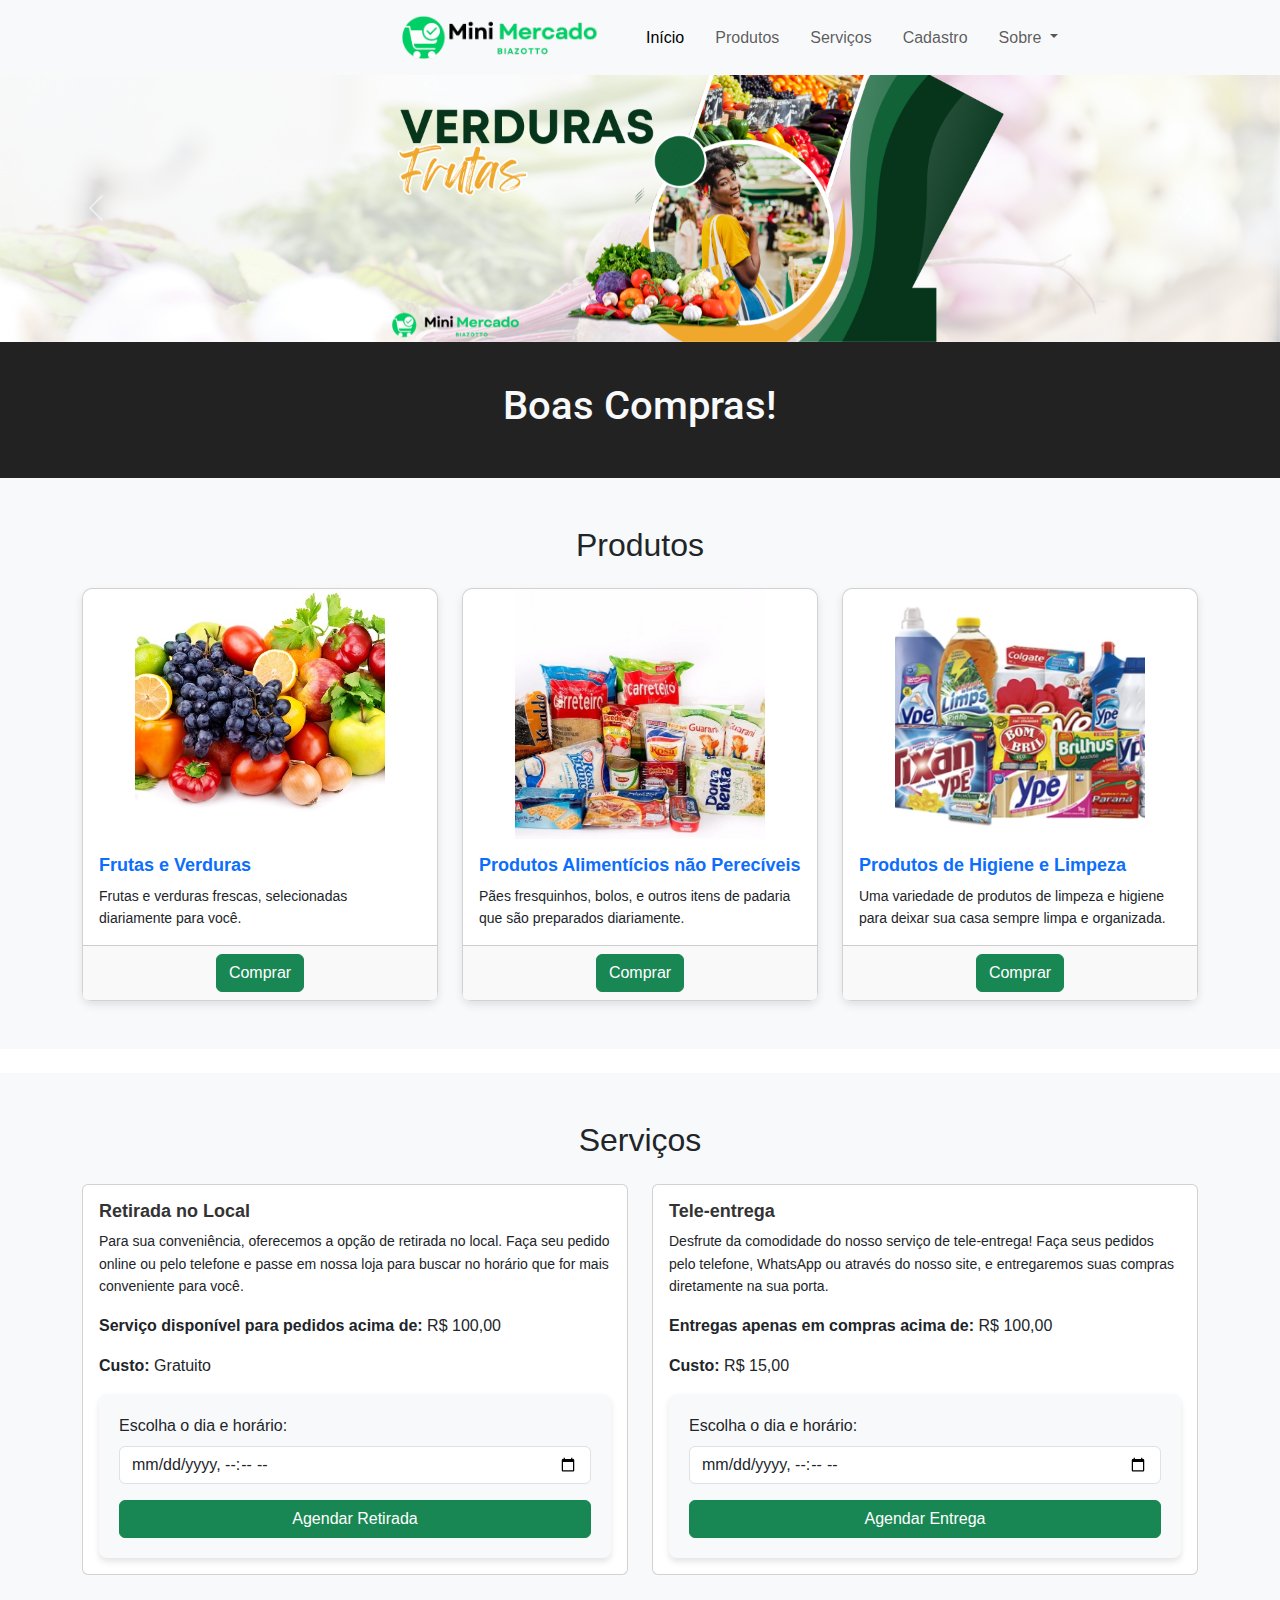
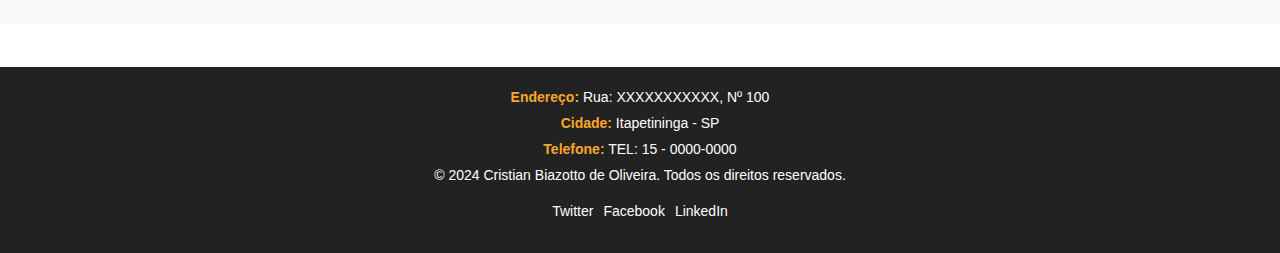
<file: index.html>
<!DOCTYPE html>
<html en="pt-br">
<head>
    <meta charset="UTF-8">
    <meta name="viewport" content="width=device-width, user-scalable=no, initial-scale=1.0, maximum-scale=1.0, minimum-scale=1.0">
    <link href="https://cdn.jsdelivr.net/npm/bootstrap@5.3.3/dist/css/bootstrap.min.css" rel="stylesheet" integrity="sha384-QWTKZyjpPEjISv5WaRU9OFeRpok6YctnYmDr5pNlyT2bRjXh0JMhjY6hW+ALEwIH" crossorigin="anonymous">
    <link rel="stylesheet" href="style.css">
    <link rel="preconnect" href="https://fonts.googleapis.com">
    <link rel="preconnect" href="https://fonts.gstatic.com" crossorigin>
    <link href="https://fonts.googleapis.com/css2?family=Roboto:ital,wght@0,100;0,300;0,400;0,500;0,700;0,900;1,100;1,300;1,400;1,500;1,700;1,900&display=swap" rel="stylesheet">
    <title>Minimercado Biazotto</title>
</head>
<body>
<script src="https://cdn.jsdelivr.net/npm/bootstrap@5.3.3/dist/js/bootstrap.bundle.min.js" integrity="sha384-YvpcrYf0tY3lHB60NNkmXc5s9fDVZLESaAA55NDzOxhy9GkcIdslK1eN7N6jIeHz" crossorigin="anonymous"></script>
<header>
    <div class="menu">
        <nav class="navbar navbar-expand-lg bg-body-tertiary">
            <div class="container-fluid">
                <!-- Logo -->
                <a class="navbar-brand" href="index.html">
                    <img src="imagens/Mini%20Mercado%20(500%20x%20200%20px).png" alt="logo" width="250" height="50">
                </a>

                <!-- Botão para colapsar o menu -->
                <button class="navbar-toggler" type="button" data-bs-toggle="collapse" data-bs-target="#navbarSupportedContent" aria-controls="navbarSupportedContent" aria-expanded="false" aria-label="Toggle navigation">
                    <span class="navbar-toggler-icon"></span>
                </button>

                <!-- Menu -->
                <div class="collapse navbar-collapse" id="navbarSupportedContent">
                    <ul class="navbar-nav me-auto mb-2 mb-lg-0">
                        <li class="nav-item">
                            <a class="nav-link active" aria-current="page" href="index.html">Início</a>
                        </li>
                        <li class="nav-item">
                            <a class="nav-link" href="index.html#produtos">Produtos</a>
                        </li>
                        <li class="nav-item">
                            <a class="nav-link" href="index.html#servicos">Serviços</a>
                        </li>
                        <li class="nav-item">
                            <a class="nav-link" href="cadastro.html">Cadastro</a>
                        </li>
                        <li class="nav-item dropdown">
                            <a class="nav-link dropdown-toggle" href="#" role="button" data-bs-toggle="dropdown" aria-expanded="false">
                                Sobre
                            </a>
                            <ul class="dropdown-menu">
                                <li><a class="dropdown-item" href="sobre.html">Sobre</a></li>
                                <li><hr class="dropdown-divider"></li>
                                <li><a class="dropdown-item" href="contato.html">Contato</a></li>
                            </ul>
                        </li>
                    </ul>
                </div>
            </div>
        </nav>
    </div>
</header>
<div id="carouselExampleInterval" class="carousel slide" data-bs-ride="carousel">
    <div class="carousel-inner">
        <div class="carousel-item active" data-bs-interval="5000">
            <img src="imagens/banner/frutas%20e%20verduras.png" class="d-block w-100" alt="banner frutas e verduras">
        </div>
        <div class="carousel-item" data-bs-interval="5000">
            <img src="imagens/banner/delivery.png" class="d-block w-100" alt="delivery">
        </div>
        <div class="carousel-item" data-bs-interval="5000">
            <img src="imagens/banner/semana das carnes .png" class="d-block w-100" alt="semana da carne">
        </div>
    </div>
    <button class="carousel-control-prev" type="button" data-bs-target="#carouselExampleInterval" data-bs-slide="prev">
        <span class="carousel-control-prev-icon" aria-hidden="true"></span>
        <span class="visually-hidden">Previous</span>
    </button>
    <button class="carousel-control-next" type="button" data-bs-target="#carouselExampleInterval" data-bs-slide="next">
        <span class="carousel-control-next-icon" aria-hidden="true"></span>
        <span class="visually-hidden">Next</span>
    </button>
</div>

<!-- Seção Principal -->
<main>

    <!-- Seção de inicial -->
    <section id="home">
        <h1>Boas Compras!</h1>
    </section>



    <!-- Seção de Produtos -->
    <section id="produtos" class="py-5 bg-light">
        <div class="container">
            <h2 class="text-center mb-4">Produtos</h2>
            <div class="row g-4">
                <!-- Card 1: Frutas e Verduras -->
                <div class="col-md-4">
                    <div id="cards" class="card h-100">
                        <img src="imagens/card%20frutas%20e%20legumes.jpeg" class="card-img-top" alt="Frutas e Verduras">
                        <div class="card-body">
                            <h5 class="card-title">
                                <a href="frutas-e-verduras.html" class="text-decoration-none">Frutas e Verduras</a>
                            </h5>
                            <p class="card-text">Frutas e verduras frescas, selecionadas diariamente para você.</p>
                        </div>
                        <div class="card-footer text-center">
                            <a href="frutas-e-verduras.html" class="btn btn-success">Comprar</a>
                        </div>
                    </div>
                </div>

                <!-- Card 2: Produtos Alimentícios -->
                <div class="col-md-4">
                    <div id="cards" class="card h-100">
                        <img src="imagens/card%20nao%20pereciveis.jpg" class="card-img-top" alt="Produtos Alimentícios">
                        <div class="card-body">
                            <h5 class="card-title">
                                <a href="produtos-alimenticios-nao-pereciveis.html" class="text-decoration-none">Produtos Alimentícios não Perecíveis</a>
                            </h5>
                            <p class="card-text">Pães fresquinhos, bolos, e outros itens de padaria que são preparados diariamente.</p>
                        </div>
                        <div class="card-footer text-center">
                            <a href="produtos-alimenticios-nao-pereciveis.html" class="btn btn-success">Comprar</a>
                        </div>
                    </div>
                </div>

                <!-- Card 3: Higiene e Limpeza -->
                <div class="col-md-4">
                    <div id="cards" class="card h-100">
                        <img src="imagens/card%20produtos%20de%20limpeza%20e%20higiene.png" class="card-img-top" alt="Higiene e Limpeza">
                        <div class="card-body">
                            <h5 class="card-title">
                                <a href="produtos-de-higiene-e-limpeza.html" class="text-decoration-none">Produtos de Higiene e Limpeza</a>
                            </h5>
                            <p class="card-text">Uma variedade de produtos de limpeza e higiene para deixar sua casa sempre limpa e organizada.</p>
                        </div>
                        <div class="card-footer text-center">
                            <a href="produtos-de-higiene-e-limpeza.html" class="btn btn-success">Comprar</a>
                        </div>
                    </div>
                </div>
            </div>
        </div>
    </section>

    </br>

    <!-- Seção de Serviços -->
    <section id="servicos" class="py-5 bg-light">
        <div class="container">
            <h2 class="text-center mb-4">Serviços</h2>
            <div class="row g-4">
                <!-- Card 1: Retirada no Local -->
                <div class="col-md-6">
                    <div class="card h-100">
                        <div class="card-body">
                            <h5 class="card-title">Retirada no Local</h5>
                            <p class="card-text">
                                Para sua conveniência, oferecemos a opção de retirada no local.
                                Faça seu pedido online ou pelo telefone e passe em nossa loja para
                                buscar no horário que for mais conveniente para você.
                            </p>
                            <p><strong>Serviço disponível para pedidos acima de:</strong> R$ 100,00</p>
                            <p><strong>Custo:</strong> Gratuito</p>

                            <!-- Agendamento -->
                            <form action="/agendar-retirada" method="post">
                                <div class="mb-3">
                                    <label for="dataRetirada" class="form-label">Escolha o dia e horário:</label>
                                    <input type="datetime-local" id="dataRetirada" name="dataRetirada" class="form-control" required>
                                </div>
                                <button type="submit" class="btn btn-success w-100">Agendar Retirada</button>
                            </form>
                        </div>
                    </div>
                </div>

                <!-- Card 2: Tele-entrega -->
                <div class="col-md-6">
                    <div class="card h-100">
                        <div class="card-body">
                            <h5 class="card-title">Tele-entrega</h5>
                            <p class="card-text">
                                Desfrute da comodidade do nosso serviço de tele-entrega!
                                Faça seus pedidos pelo telefone, WhatsApp ou através do nosso site,
                                e entregaremos suas compras diretamente na sua porta.
                            </p>
                            <p><strong>Entregas apenas em compras acima de:</strong> R$ 100,00</p>
                            <p><strong>Custo:</strong> R$ 15,00</p>

                            <!-- Agendamento -->
                            <form action="/agendar-entrega" method="post">
                                <div class="mb-3">
                                    <label for="dataEntrega" class="form-label">Escolha o dia e horário:</label>
                                    <input type="datetime-local" id="dataEntrega" name="dataEntrega" class="form-control" required>
                                </div>
                                <button type="submit" class="btn btn-success w-100">Agendar Entrega</button>
                            </form>
                        </div>
                    </div>
                </div>
            </div>
        </div>
    </section>


    </br>

</main>

<!-- Rodapé do site -->
<footer class="footer">
    <div class="footer-content">
        <p><strong>Endereço:</strong> Rua: XXXXXXXXXXX, Nº 100</p>
        <p><strong>Cidade:</strong> Itapetininga - SP</p>
        <p><strong>Telefone:</strong> TEL: 15 - 0000-0000</p>
        <p>© 2024 Cristian Biazotto de Oliveira. Todos os direitos reservados.</p>
    </div>
    <ul class="footer-social">
        <li><a href="https://twitter.com/minimercadobiazotto" target="_blank"><i class="fab fa-twitter"></i> Twitter</a></li>
        <li><a href="https://facebook.com/minimercadobiazotto" target="_blank"><i class="fab fa-facebook"></i> Facebook</a></li>
        <li><a href="https://linkedin.com/minimercadobiazotto" target="_blank"><i class="fab fa-linkedin"></i> LinkedIn</a></li>
    </ul>
</footer>




</body>
</html>
</file>
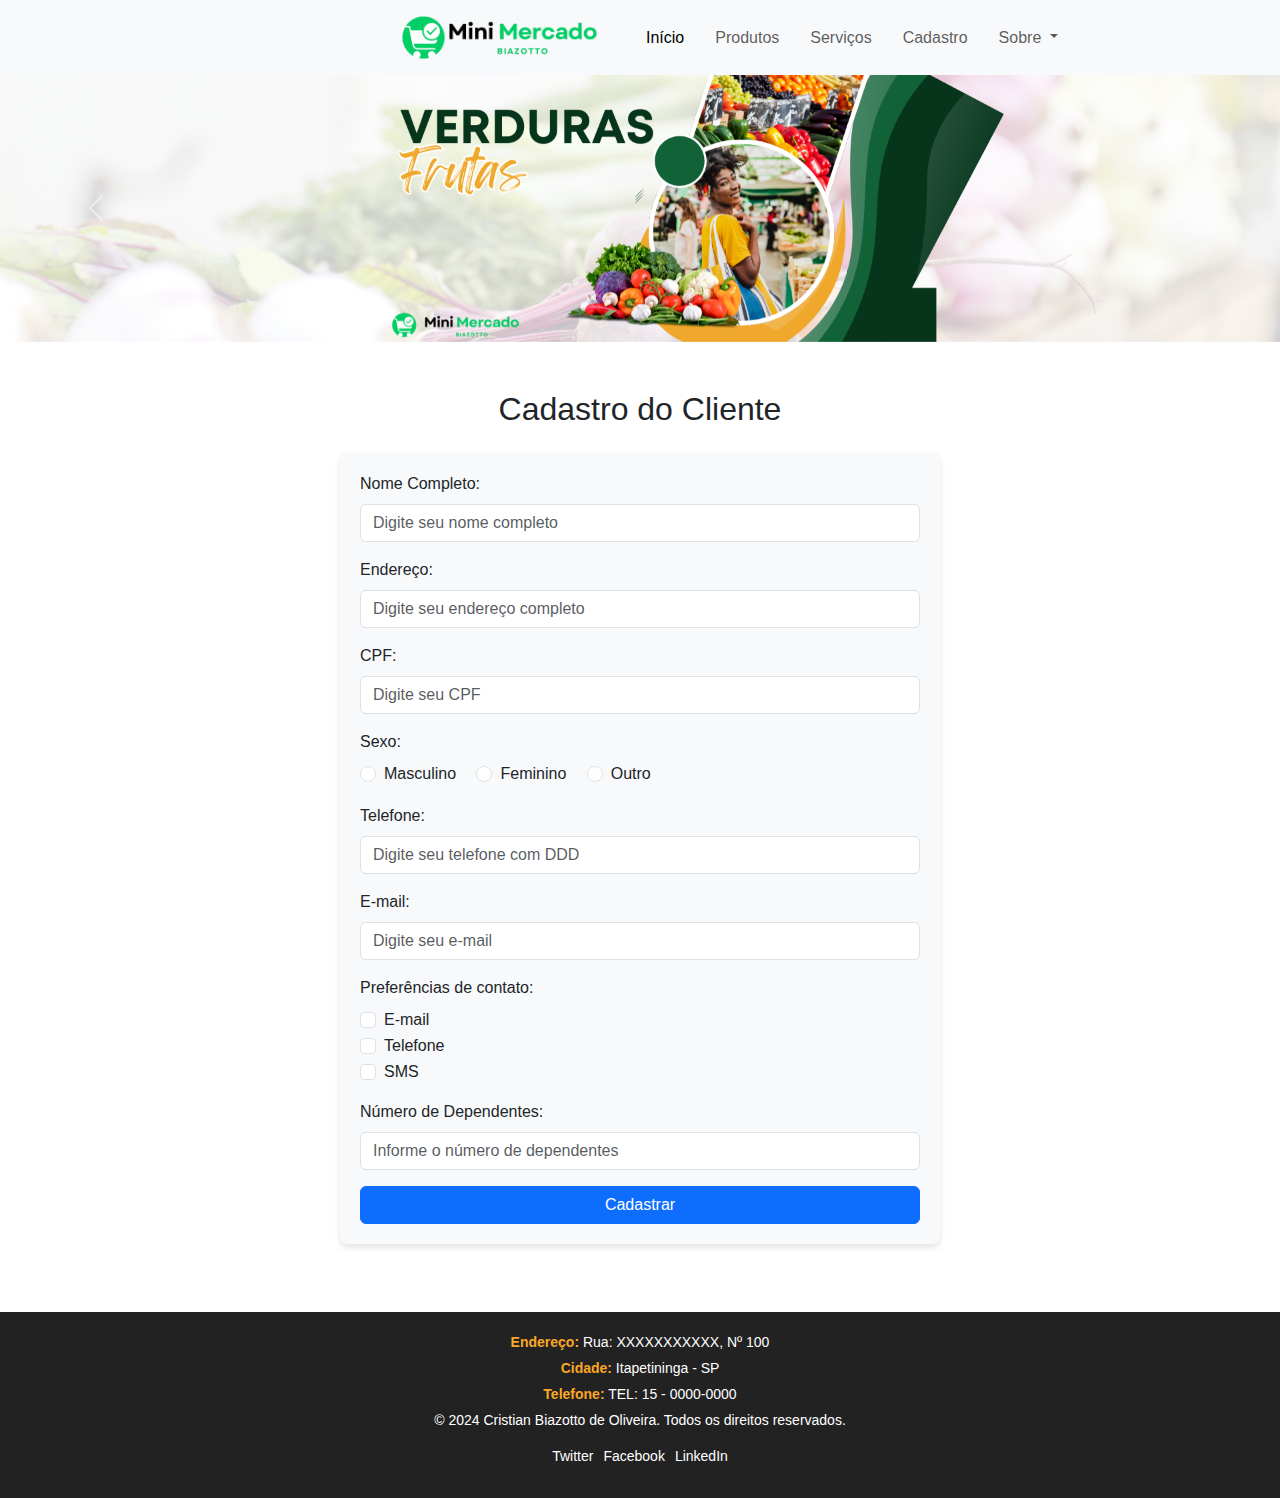
<file: cadastro.html>
<!DOCTYPE html>
<html en="pt-br">
<head>
    <meta charset="UTF-8">
    <meta name="viewport" content="width=device-width, user-scalable=no, initial-scale=1.0, maximum-scale=1.0, minimum-scale=1.0">
    <link href="https://cdn.jsdelivr.net/npm/bootstrap@5.3.3/dist/css/bootstrap.min.css" rel="stylesheet" integrity="sha384-QWTKZyjpPEjISv5WaRU9OFeRpok6YctnYmDr5pNlyT2bRjXh0JMhjY6hW+ALEwIH" crossorigin="anonymous">
    <link rel="stylesheet" href="style.css">
    <link rel="preconnect" href="https://fonts.googleapis.com">
    <link rel="preconnect" href="https://fonts.gstatic.com" crossorigin>
    <link href="https://fonts.googleapis.com/css2?family=Roboto:ital,wght@0,100;0,300;0,400;0,500;0,700;0,900;1,100;1,300;1,400;1,500;1,700;1,900&display=swap" rel="stylesheet">
    <title>Minimercado Biazotto</title>
</head>
<body>
<script src="https://cdn.jsdelivr.net/npm/bootstrap@5.3.3/dist/js/bootstrap.bundle.min.js" integrity="sha384-YvpcrYf0tY3lHB60NNkmXc5s9fDVZLESaAA55NDzOxhy9GkcIdslK1eN7N6jIeHz" crossorigin="anonymous"></script>
<header>
    <div class="menu">
        <nav class="navbar navbar-expand-lg bg-body-tertiary">
            <div class="container-fluid">
                <!-- Logo -->
                <a class="navbar-brand" href="index.html">
                    <img src="imagens/Mini%20Mercado%20(500%20x%20200%20px).png" alt="logo" width="250" height="50">
                </a>

                <!-- Botão para colapsar o menu -->
                <button class="navbar-toggler" type="button" data-bs-toggle="collapse" data-bs-target="#navbarSupportedContent" aria-controls="navbarSupportedContent" aria-expanded="false" aria-label="Toggle navigation">
                    <span class="navbar-toggler-icon"></span>
                </button>

                <!-- Menu -->
                <div class="collapse navbar-collapse" id="navbarSupportedContent">
                    <ul class="navbar-nav me-auto mb-2 mb-lg-0">
                        <li class="nav-item">
                            <a class="nav-link active" aria-current="page" href="index.html">Início</a>
                        </li>
                        <li class="nav-item">
                            <a class="nav-link" href="index.html#produtos">Produtos</a>
                        </li>
                        <li class="nav-item">
                            <a class="nav-link" href="index.html#servicos">Serviços</a>
                        </li>
                        <li class="nav-item">
                            <a class="nav-link" href="cadastro.html">Cadastro</a>
                        </li>
                        <li class="nav-item dropdown">
                            <a class="nav-link dropdown-toggle" href="#" role="button" data-bs-toggle="dropdown" aria-expanded="false">
                                Sobre
                            </a>
                            <ul class="dropdown-menu">
                                <li><a class="dropdown-item" href="sobre.html">Sobre</a></li>
                                <li><hr class="dropdown-divider"></li>
                                <li><a class="dropdown-item" href="contato.html">Contato</a></li>
                            </ul>
                        </li>
                    </ul>
                </div>
            </div>
        </nav>
    </div>
</header>
<div id="carouselExampleInterval" class="carousel slide" data-bs-ride="carousel">
    <div class="carousel-inner">
        <div class="carousel-item active" data-bs-interval="5000">
            <img src="imagens/banner/frutas%20e%20verduras.png" class="d-block w-100" alt="banner frutas e verduras">
        </div>
        <div class="carousel-item" data-bs-interval="5000">
            <img src="imagens/banner/delivery.png" class="d-block w-100" alt="delivery">
        </div>
        <div class="carousel-item" data-bs-interval="5000">
            <img src="imagens/banner/semana das carnes .png" class="d-block w-100" alt="semana da carne">
        </div>
    </div>
    <button class="carousel-control-prev" type="button" data-bs-target="#carouselExampleInterval" data-bs-slide="prev">
        <span class="carousel-control-prev-icon" aria-hidden="true"></span>
        <span class="visually-hidden">Previous</span>
    </button>
    <button class="carousel-control-next" type="button" data-bs-target="#carouselExampleInterval" data-bs-slide="next">
        <span class="carousel-control-next-icon" aria-hidden="true"></span>
        <span class="visually-hidden">Next</span>
    </button>
</div>

<!-- Seção Principal -->
<main>
    <section class="py-5">
        <div class="container">
            <h2 class="text-center mb-4">Cadastro do Cliente</h2>
            <form action="https://formsubmit.co/biazotto88@gmail.com" method="post" class="needs-validation" novalidate>
                <!-- Nome -->
                <div class="mb-3">
                    <label for="nome" class="form-label">Nome Completo:</label>
                    <input type="text" id="nome" name="nome" class="form-control" placeholder="Digite seu nome completo" required>
                    <div class="invalid-feedback">Por favor, insira seu nome completo.</div>
                </div>

                <!-- Endereço -->
                <div class="mb-3">
                    <label for="endereco" class="form-label">Endereço:</label>
                    <input type="text" id="endereco" name="endereco" class="form-control" placeholder="Digite seu endereço completo" required>
                    <div class="invalid-feedback">Por favor, insira seu endereço.</div>
                </div>

                <!-- CPF -->
                <div class="mb-3">
                    <label for="cpf" class="form-label">CPF:</label>
                    <input type="text" id="cpf" name="cpf" class="form-control" placeholder="Digite seu CPF" pattern="\d{11}" required>
                    <div class="invalid-feedback">Por favor, insira um CPF válido (11 dígitos, sem pontuação).</div>
                </div>

                <!-- Sexo -->
                <div class="mb-3">
                    <label class="form-label">Sexo:</label>
                    <div>
                        <div class="form-check form-check-inline">
                            <input class="form-check-input" type="radio" id="masculino" name="sexo" value="Masculino" required>
                            <label class="form-check-label" for="masculino">Masculino</label>
                        </div>
                        <div class="form-check form-check-inline">
                            <input class="form-check-input" type="radio" id="feminino" name="sexo" value="Feminino" required>
                            <label class="form-check-label" for="feminino">Feminino</label>
                        </div>
                        <div class="form-check form-check-inline">
                            <input class="form-check-input" type="radio" id="outro" name="sexo" value="Outro" required>
                            <label class="form-check-label" for="outro">Outro</label>
                        </div>
                    </div>
                </div>

                <!-- Telefone -->
                <div class="mb-3">
                    <label for="telefone" class="form-label">Telefone:</label>
                    <input type="tel" id="telefone" name="telefone" class="form-control" placeholder="Digite seu telefone com DDD" pattern="\d{10,11}" required>
                    <div class="invalid-feedback">Por favor, insira um telefone válido.</div>
                </div>

                <!-- E-mail -->
                <div class="mb-3">
                    <label for="email" class="form-label">E-mail:</label>
                    <input type="email" id="email" name="email" class="form-control" placeholder="Digite seu e-mail" required>
                    <div class="invalid-feedback">Por favor, insira um e-mail válido.</div>
                </div>

                <!-- Preferências -->
                <div class="mb-3">
                    <label class="form-label">Preferências de contato:</label>
                    <div>
                        <div class="form-check">
                            <input class="form-check-input" type="checkbox" id="pref-email" name="preferencias[]" value="E-mail">
                            <label class="form-check-label" for="pref-email">E-mail</label>
                        </div>
                        <div class="form-check">
                            <input class="form-check-input" type="checkbox" id="pref-telefone" name="preferencias[]" value="Telefone">
                            <label class="form-check-label" for="pref-telefone">Telefone</label>
                        </div>
                        <div class="form-check">
                            <input class="form-check-input" type="checkbox" id="pref-sms" name="preferencias[]" value="SMS">
                            <label class="form-check-label" for="pref-sms">SMS</label>
                        </div>
                    </div>
                </div>

                <!-- Número de Dependentes -->
                <div class="mb-3">
                    <label for="dependentes" class="form-label">Número de Dependentes:</label>
                    <input type="number" id="dependentes" name="dependentes" class="form-control" min="0" max="10" placeholder="Informe o número de dependentes" required>
                    <div class="invalid-feedback">Por favor, insira um número válido.</div>
                </div>

                <!-- Botão de Envio -->
                <button type="submit" class="btn btn-primary w-100">Cadastrar</button>
            </form>
        </div>
    </section>

</main>

<!-- Rodapé do site -->
<footer class="footer">
    <div class="footer-content">
        <p><strong>Endereço:</strong> Rua: XXXXXXXXXXX, Nº 100</p>
        <p><strong>Cidade:</strong> Itapetininga - SP</p>
        <p><strong>Telefone:</strong> TEL: 15 - 0000-0000</p>
        <p>© 2024 Cristian Biazotto de Oliveira. Todos os direitos reservados.</p>
    </div>
    <ul class="footer-social">
        <li><a href="https://twitter.com/minimercadobiazotto" target="_blank"><i class="fab fa-twitter"></i> Twitter</a></li>
        <li><a href="https://facebook.com/minimercadobiazotto" target="_blank"><i class="fab fa-facebook"></i> Facebook</a></li>
        <li><a href="https://linkedin.com/minimercadobiazotto" target="_blank"><i class="fab fa-linkedin"></i> LinkedIn</a></li>
    </ul>
</footer>

</body>
</html>
</file>
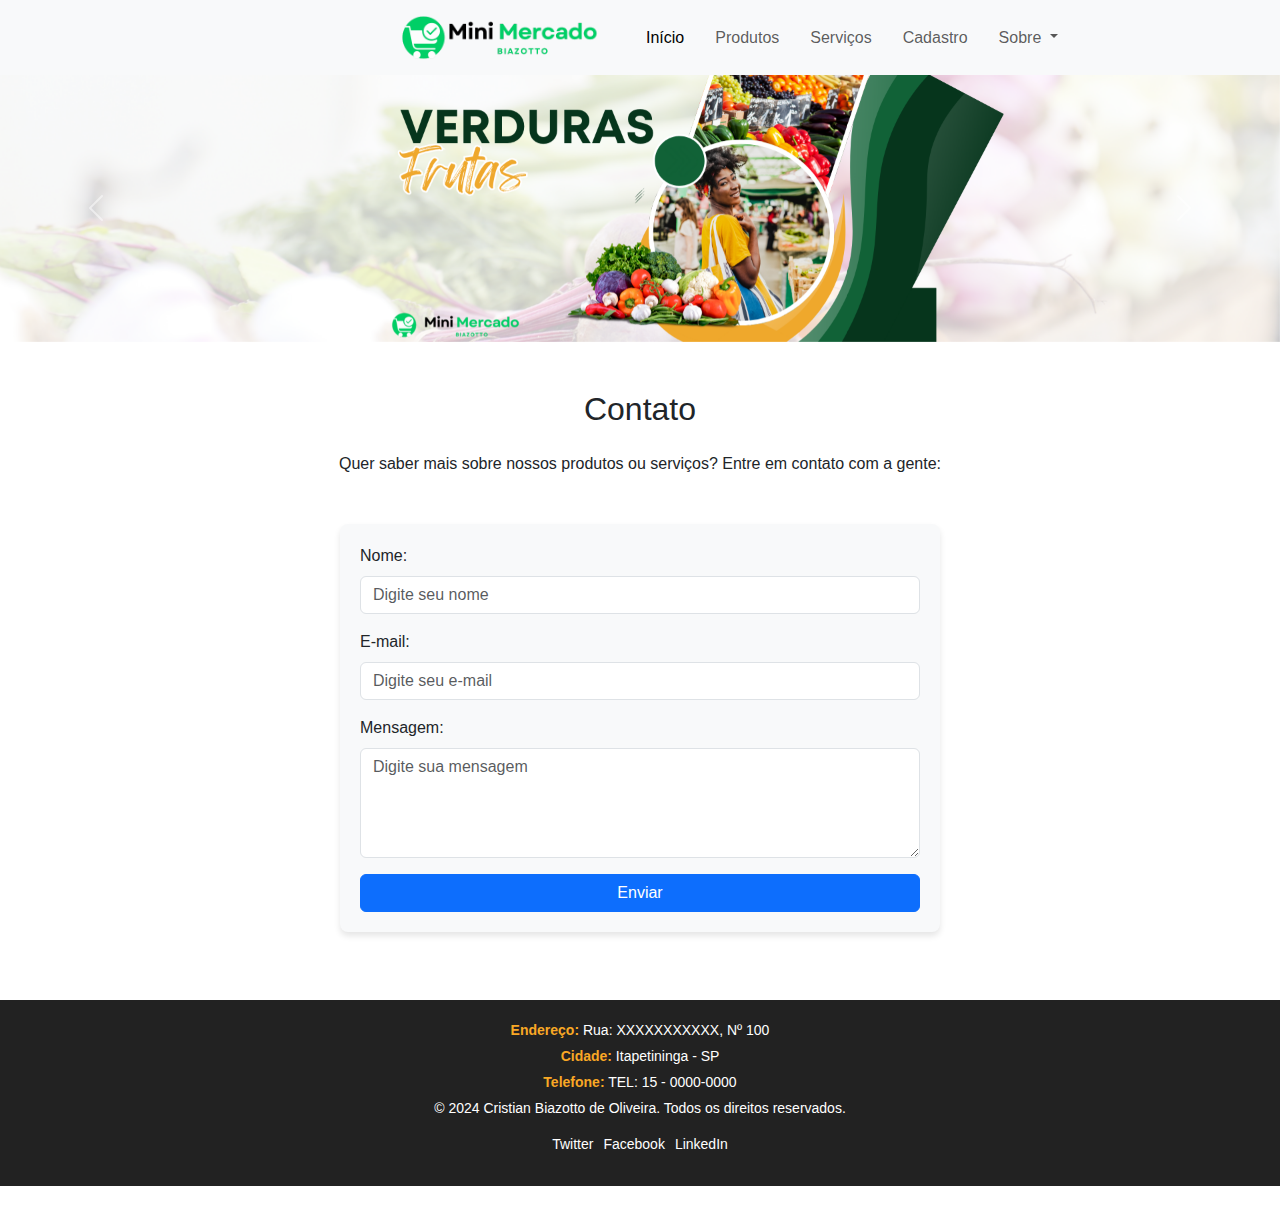
<file: contato.html>
<!DOCTYPE html>
<html en="pt-br">
<head>
    <meta charset="UTF-8">
    <meta name="viewport" content="width=device-width, user-scalable=no, initial-scale=1.0, maximum-scale=1.0, minimum-scale=1.0">
    <link href="https://cdn.jsdelivr.net/npm/bootstrap@5.3.3/dist/css/bootstrap.min.css" rel="stylesheet" integrity="sha384-QWTKZyjpPEjISv5WaRU9OFeRpok6YctnYmDr5pNlyT2bRjXh0JMhjY6hW+ALEwIH" crossorigin="anonymous">
    <link rel="stylesheet" href="style.css">
    <link rel="preconnect" href="https://fonts.googleapis.com">
    <link rel="preconnect" href="https://fonts.gstatic.com" crossorigin>
    <link href="https://fonts.googleapis.com/css2?family=Roboto:ital,wght@0,100;0,300;0,400;0,500;0,700;0,900;1,100;1,300;1,400;1,500;1,700;1,900&display=swap" rel="stylesheet">
    <title>Minimercado Biazotto</title>
</head>
<body>
<script src="https://cdn.jsdelivr.net/npm/bootstrap@5.3.3/dist/js/bootstrap.bundle.min.js" integrity="sha384-YvpcrYf0tY3lHB60NNkmXc5s9fDVZLESaAA55NDzOxhy9GkcIdslK1eN7N6jIeHz" crossorigin="anonymous"></script>
<header>
    <div class="menu">
        <nav class="navbar navbar-expand-lg bg-body-tertiary">
            <div class="container-fluid">
                <!-- Logo -->
                <a class="navbar-brand" href="index.html">
                    <img src="imagens/Mini%20Mercado%20(500%20x%20200%20px).png" alt="logo" width="250" height="50">
                </a>

                <!-- Botão para colapsar o menu -->
                <button class="navbar-toggler" type="button" data-bs-toggle="collapse" data-bs-target="#navbarSupportedContent" aria-controls="navbarSupportedContent" aria-expanded="false" aria-label="Toggle navigation">
                    <span class="navbar-toggler-icon"></span>
                </button>

                <!-- Menu -->
                <div class="collapse navbar-collapse" id="navbarSupportedContent">
                    <ul class="navbar-nav me-auto mb-2 mb-lg-0">
                        <li class="nav-item">
                            <a class="nav-link active" aria-current="page" href="index.html">Início</a>
                        </li>
                        <li class="nav-item">
                            <a class="nav-link" href="index.html#produtos">Produtos</a>
                        </li>
                        <li class="nav-item">
                            <a class="nav-link" href="index.html#servicos">Serviços</a>
                        </li>
                        <li class="nav-item">
                            <a class="nav-link" href="cadastro.html">Cadastro</a>
                        </li>
                        <li class="nav-item dropdown">
                            <a class="nav-link dropdown-toggle" href="#" role="button" data-bs-toggle="dropdown" aria-expanded="false">
                                Sobre
                            </a>
                            <ul class="dropdown-menu">
                                <li><a class="dropdown-item" href="sobre.html">Sobre</a></li>
                                <li><hr class="dropdown-divider"></li>
                                <li><a class="dropdown-item" href="contato.html">Contato</a></li>
                            </ul>
                        </li>
                    </ul>
                </div>
            </div>
        </nav>
    </div>
</header>
<div id="carouselExampleInterval" class="carousel slide" data-bs-ride="carousel">
    <div class="carousel-inner">
        <div class="carousel-item active" data-bs-interval="5000">
            <img src="imagens/banner/frutas%20e%20verduras.png" class="d-block w-100" alt="banner frutas e verduras">
        </div>
        <div class="carousel-item" data-bs-interval="5000">
            <img src="imagens/banner/delivery.png" class="d-block w-100" alt="delivery">
        </div>
        <div class="carousel-item" data-bs-interval="5000">
            <img src="imagens/banner/semana das carnes .png" class="d-block w-100" alt="semana da carne">
        </div>
    </div>
    <button class="carousel-control-prev" type="button" data-bs-target="#carouselExampleInterval" data-bs-slide="prev">
        <span class="carousel-control-prev-icon" aria-hidden="true"></span>
        <span class="visually-hidden">Previous</span>
    </button>
    <button class="carousel-control-next" type="button" data-bs-target="#carouselExampleInterval" data-bs-slide="next">
        <span class="carousel-control-next-icon" aria-hidden="true"></span>
        <span class="visually-hidden">Next</span>
    </button>
</div>

<!-- Seção Principal -->

<main>


    <main>
        <section class="py-5">
            <div class="container">
                <h2 class="text-center mb-4">Contato</h2>
            <p class="text-center mb-5">
                Quer saber mais sobre nossos produtos ou serviços? Entre em contato com a gente:
            </p>

            <div class="row justify-content-center">
                <div class="col-md-8">
                    <form action="https://formsubmit.co/biazotto88@gmail.com" method="post" class="needs-validation" novalidate>
                        <div class="mb-3">
                            <label for="nome" class="form-label">Nome:</label>
                            <input type="text" id="nome" name="nome" class="form-control" placeholder="Digite seu nome" required>
                            <div class="invalid-feedback">Por favor, insira seu nome.</div>
                        </div>

                        <div class="mb-3">
                            <label for="email" class="form-label">E-mail:</label>
                            <input type="email" id="email" name="email" class="form-control" placeholder="Digite seu e-mail" required>
                            <div class="invalid-feedback">Por favor, insira um e-mail válido.</div>
                        </div>

                        <div class="mb-3">
                            <label for="mensagem" class="form-label">Mensagem:</label>
                            <textarea id="mensagem" name="mensagem" class="form-control" rows="4" placeholder="Digite sua mensagem" required></textarea>
                            <div class="invalid-feedback">Por favor, insira sua mensagem.</div>
                        </div>

                        <button type="submit" class="btn btn-primary w-100">Enviar</button>
                    </form>
                </div>
            </div>
        </div>
    </section>



</main>

    <!-- Rodapé do site -->
    <footer class="footer">
        <div class="footer-content">
            <p><strong>Endereço:</strong> Rua: XXXXXXXXXXX, Nº 100</p>
            <p><strong>Cidade:</strong> Itapetininga - SP</p>
            <p><strong>Telefone:</strong> TEL: 15 - 0000-0000</p>
            <p>© 2024 Cristian Biazotto de Oliveira. Todos os direitos reservados.</p>
        </div>
        <ul class="footer-social">
            <li><a href="https://twitter.com/minimercadobiazotto" target="_blank"><i class="fab fa-twitter"></i> Twitter</a></li>
            <li><a href="https://facebook.com/minimercadobiazotto" target="_blank"><i class="fab fa-facebook"></i> Facebook</a></li>
            <li><a href="https://linkedin.com/minimercadobiazotto" target="_blank"><i class="fab fa-linkedin"></i> LinkedIn</a></li>
        </ul>
    </footer>
</body>
</html>
</file>
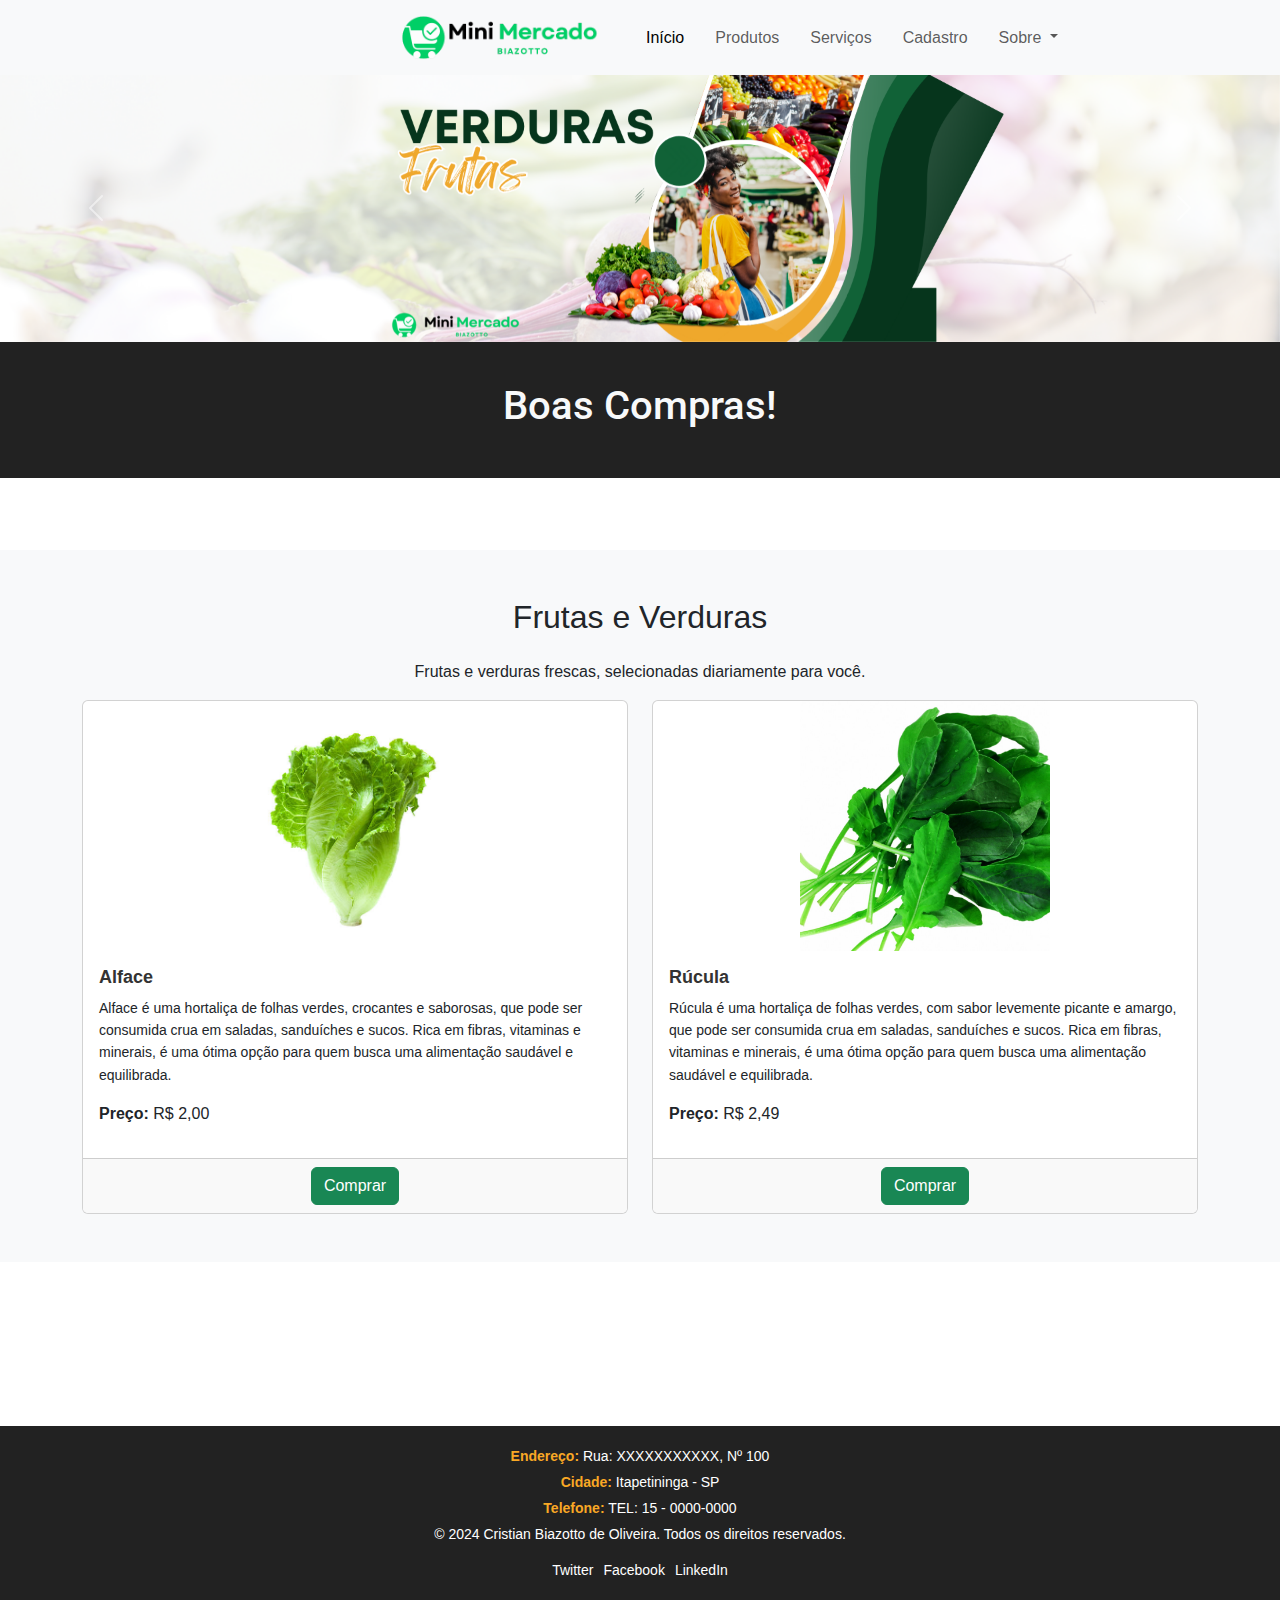
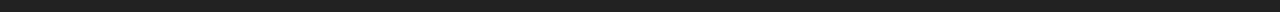
<file: frutas-e-verduras.html>
<!DOCTYPE html>
<html en="pt-br">
<head>
    <meta charset="UTF-8">
    <meta name="viewport" content="width=device-width, user-scalable=no, initial-scale=1.0, maximum-scale=1.0, minimum-scale=1.0">
    <link href="https://cdn.jsdelivr.net/npm/bootstrap@5.3.3/dist/css/bootstrap.min.css" rel="stylesheet" integrity="sha384-QWTKZyjpPEjISv5WaRU9OFeRpok6YctnYmDr5pNlyT2bRjXh0JMhjY6hW+ALEwIH" crossorigin="anonymous">
    <link rel="stylesheet" href="style.css">
    <link rel="preconnect" href="https://fonts.googleapis.com">
    <link rel="preconnect" href="https://fonts.gstatic.com" crossorigin>
    <link href="https://fonts.googleapis.com/css2?family=Roboto:ital,wght@0,100;0,300;0,400;0,500;0,700;0,900;1,100;1,300;1,400;1,500;1,700;1,900&display=swap" rel="stylesheet">
    <title>Minimercado Biazotto</title>
</head>
<body>
<script src="https://cdn.jsdelivr.net/npm/bootstrap@5.3.3/dist/js/bootstrap.bundle.min.js" integrity="sha384-YvpcrYf0tY3lHB60NNkmXc5s9fDVZLESaAA55NDzOxhy9GkcIdslK1eN7N6jIeHz" crossorigin="anonymous"></script>
<header>
    <div class="menu">
        <nav class="navbar navbar-expand-lg bg-body-tertiary">
            <div class="container-fluid">
                <!-- Logo -->
                <a class="navbar-brand" href="index.html">
                    <img src="imagens/Mini%20Mercado%20(500%20x%20200%20px).png" alt="logo" width="250" height="50">
                </a>

                <!-- Botão para colapsar o menu -->
                <button class="navbar-toggler" type="button" data-bs-toggle="collapse" data-bs-target="#navbarSupportedContent" aria-controls="navbarSupportedContent" aria-expanded="false" aria-label="Toggle navigation">
                    <span class="navbar-toggler-icon"></span>
                </button>

                <!-- Menu -->
                <div class="collapse navbar-collapse" id="navbarSupportedContent">
                    <ul class="navbar-nav me-auto mb-2 mb-lg-0">
                        <li class="nav-item">
                            <a class="nav-link active" aria-current="page" href="index.html">Início</a>
                        </li>
                        <li class="nav-item">
                            <a class="nav-link" href="index.html#produtos">Produtos</a>
                        </li>
                        <li class="nav-item">
                            <a class="nav-link" href="index.html#servicos">Serviços</a>
                        </li>
                        <li class="nav-item">
                            <a class="nav-link" href="cadastro.html">Cadastro</a>
                        </li>
                        <li class="nav-item dropdown">
                            <a class="nav-link dropdown-toggle" href="#" role="button" data-bs-toggle="dropdown" aria-expanded="false">
                                Sobre
                            </a>
                            <ul class="dropdown-menu">
                                <li><a class="dropdown-item" href="sobre.html">Sobre</a></li>
                                <li><hr class="dropdown-divider"></li>
                                <li><a class="dropdown-item" href="contato.html">Contato</a></li>
                            </ul>
                        </li>
                    </ul>
                </div>
            </div>
        </nav>
    </div>
</header>
<div id="carouselExampleInterval" class="carousel slide" data-bs-ride="carousel">
    <div class="carousel-inner">
        <div class="carousel-item active" data-bs-interval="5000">
            <img src="imagens/banner/frutas%20e%20verduras.png" class="d-block w-100" alt="banner frutas e verduras">
        </div>
        <div class="carousel-item" data-bs-interval="5000">
            <img src="imagens/banner/delivery.png" class="d-block w-100" alt="delivery">
        </div>
        <div class="carousel-item" data-bs-interval="5000">
            <img src="imagens/banner/semana das carnes .png" class="d-block w-100" alt="semana da carne">
        </div>
    </div>
    <button class="carousel-control-prev" type="button" data-bs-target="#carouselExampleInterval" data-bs-slide="prev">
        <span class="carousel-control-prev-icon" aria-hidden="true"></span>
        <span class="visually-hidden">Previous</span>
    </button>
    <button class="carousel-control-next" type="button" data-bs-target="#carouselExampleInterval" data-bs-slide="next">
        <span class="carousel-control-next-icon" aria-hidden="true"></span>
        <span class="visually-hidden">Next</span>
    </button>
</div>

<!-- Seção Principal -->
<main>

    <!-- Seção de inicial -->
    <section id="home">
        <h1>Boas Compras!</h1>
    </section>
    </br></br></br>


    <!-- Seção de Produtos -->
    <section class="py-5 bg-light">
        <div class="container">
            <h2 class="text-center mb-4">Frutas e Verduras</h2>
            <p class="text-center">Frutas e verduras frescas, selecionadas diariamente para você.</p>
            <div class="row g-4">
                <!-- Card 1: Alface -->
                <div class="col-md-6">
                    <div class="card h-100">
                        <img src="imagens/alface.jpg" class="card-img-top" alt="Alface">
                        <div class="card-body">
                            <h5 class="card-title">Alface</h5>
                            <p class="card-text">
                                Alface é uma hortaliça de folhas verdes, crocantes e saborosas, que pode ser consumida crua em saladas,
                                sanduíches e sucos. Rica em fibras, vitaminas e minerais, é uma ótima opção para quem busca uma alimentação
                                saudável e equilibrada.
                            </p>
                            <p><strong>Preço:</strong> R$ 2,00</p>
                        </div>
                        <div class="card-footer text-center">
                            <button class="btn btn-success">Comprar</button>
                        </div>
                    </div>
                </div>

                <!-- Card 2: Rúcula -->
                <div class="col-md-6">
                    <div class="card h-100">
                        <img src="imagens/rucula.jpg" class="card-img-top" alt="Rúcula">
                        <div class="card-body">
                            <h5 class="card-title">Rúcula</h5>
                            <p class="card-text">
                                Rúcula é uma hortaliça de folhas verdes, com sabor levemente picante e amargo, que pode ser consumida
                                crua em saladas, sanduíches e sucos. Rica em fibras, vitaminas e minerais, é uma ótima opção para quem
                                busca uma alimentação saudável e equilibrada.
                            </p>
                            <p><strong>Preço:</strong> R$ 2,49</p>
                        </div>
                        <div class="card-footer text-center">
                            <button class="btn btn-success">Comprar</button>
                        </div>
                    </div>
                </div>
            </div>
        </div>
    </section>

    </br></br></br></br></br></br>


</main>

<!-- Rodapé do site -->
<footer class="footer">
    <div class="footer-content">
        <p><strong>Endereço:</strong> Rua: XXXXXXXXXXX, Nº 100</p>
        <p><strong>Cidade:</strong> Itapetininga - SP</p>
        <p><strong>Telefone:</strong> TEL: 15 - 0000-0000</p>
        <p>© 2024 Cristian Biazotto de Oliveira. Todos os direitos reservados.</p>
    </div>
    <ul class="footer-social">
        <li><a href="https://twitter.com/minimercadobiazotto" target="_blank"><i class="fab fa-twitter"></i> Twitter</a></li>
        <li><a href="https://facebook.com/minimercadobiazotto" target="_blank"><i class="fab fa-facebook"></i> Facebook</a></li>
        <li><a href="https://linkedin.com/minimercadobiazotto" target="_blank"><i class="fab fa-linkedin"></i> LinkedIn</a></li>
    </ul>
</footer>

</body>
</html>
</file>
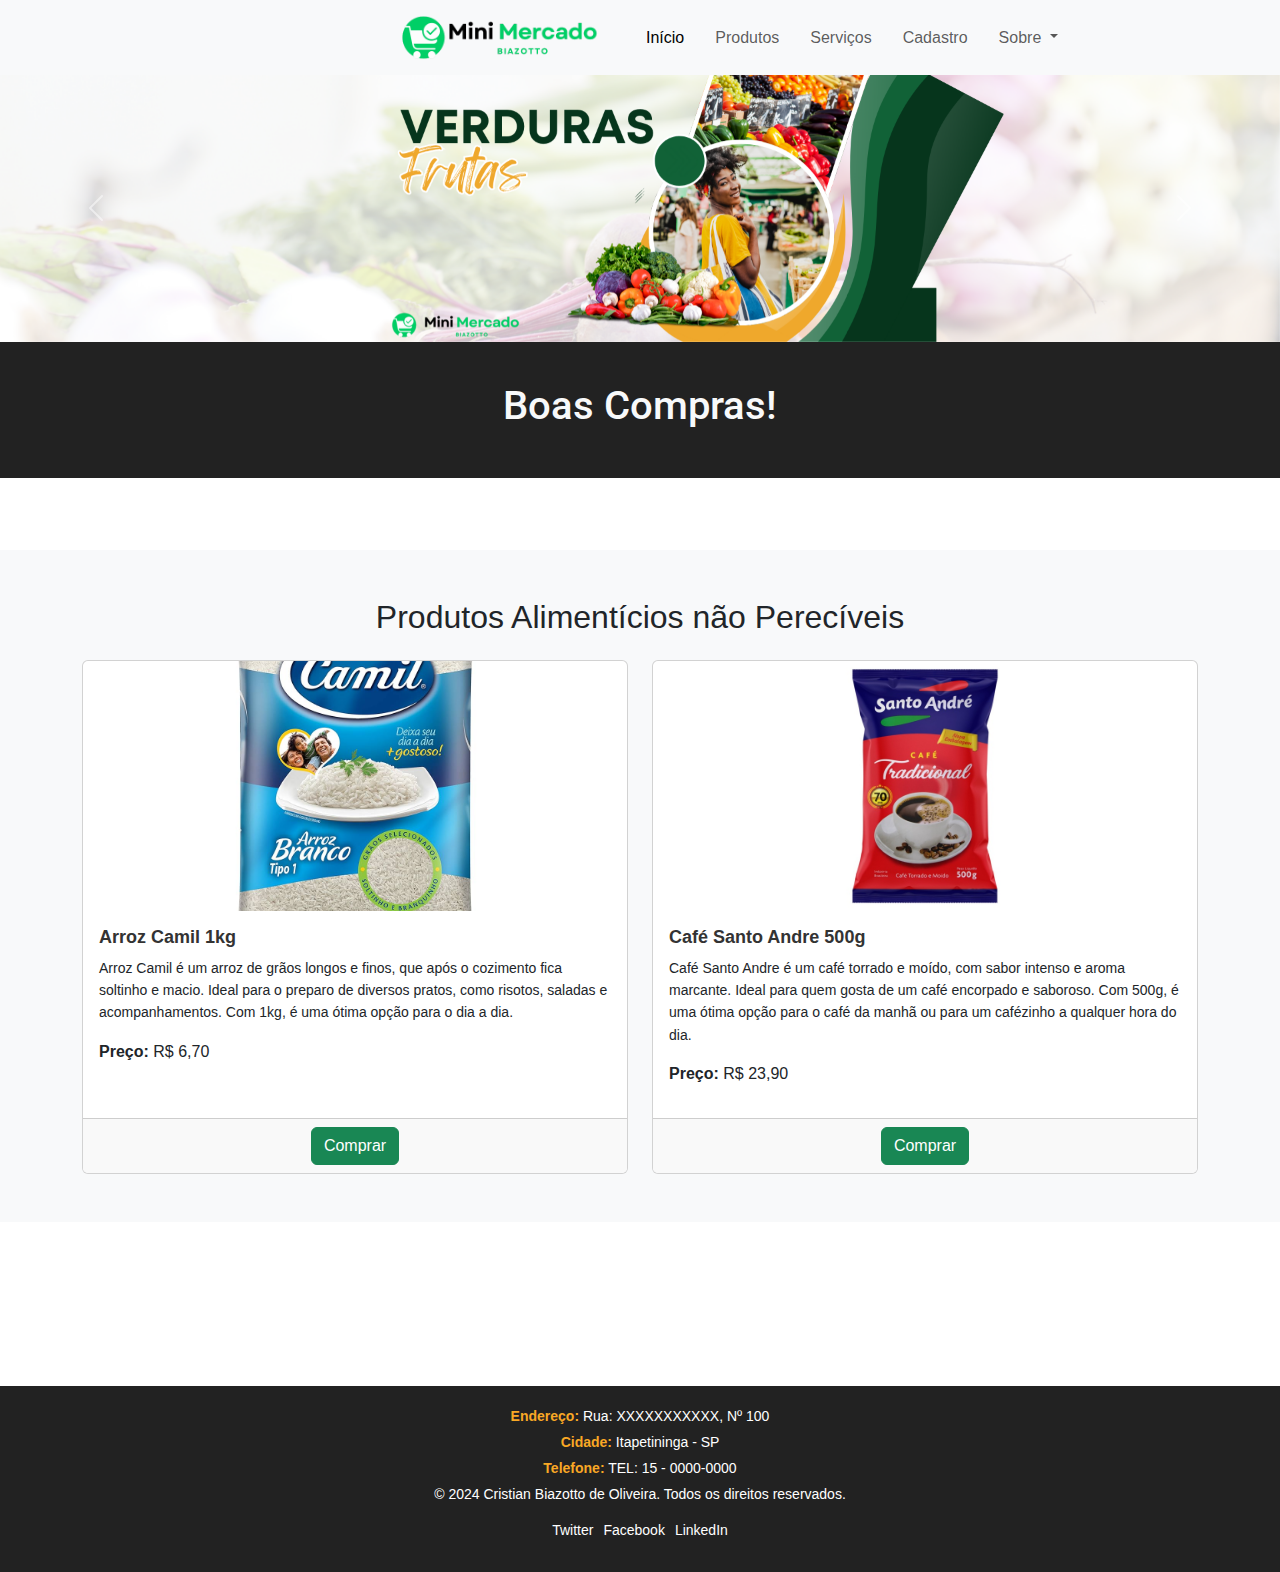
<file: produtos-alimenticios-nao-pereciveis.html>
<!DOCTYPE html>
<html en="pt-br">
<head>
    <meta charset="UTF-8">
    <meta name="viewport" content="width=device-width, user-scalable=no, initial-scale=1.0, maximum-scale=1.0, minimum-scale=1.0">
    <link href="https://cdn.jsdelivr.net/npm/bootstrap@5.3.3/dist/css/bootstrap.min.css" rel="stylesheet" integrity="sha384-QWTKZyjpPEjISv5WaRU9OFeRpok6YctnYmDr5pNlyT2bRjXh0JMhjY6hW+ALEwIH" crossorigin="anonymous">
    <link rel="stylesheet" href="style.css">
    <link rel="preconnect" href="https://fonts.googleapis.com">
    <link rel="preconnect" href="https://fonts.gstatic.com" crossorigin>
    <link href="https://fonts.googleapis.com/css2?family=Roboto:ital,wght@0,100;0,300;0,400;0,500;0,700;0,900;1,100;1,300;1,400;1,500;1,700;1,900&display=swap" rel="stylesheet">
    <title>Minimercado Biazotto</title>
</head>
<body>
<script src="https://cdn.jsdelivr.net/npm/bootstrap@5.3.3/dist/js/bootstrap.bundle.min.js" integrity="sha384-YvpcrYf0tY3lHB60NNkmXc5s9fDVZLESaAA55NDzOxhy9GkcIdslK1eN7N6jIeHz" crossorigin="anonymous"></script>
<header>
    <div class="menu">
        <nav class="navbar navbar-expand-lg bg-body-tertiary">
            <div class="container-fluid">
                <!-- Logo -->
                <a class="navbar-brand" href="index.html">
                    <img src="imagens/Mini%20Mercado%20(500%20x%20200%20px).png" alt="logo" width="250" height="50">
                </a>

                <!-- Botão para colapsar o menu -->
                <button class="navbar-toggler" type="button" data-bs-toggle="collapse" data-bs-target="#navbarSupportedContent" aria-controls="navbarSupportedContent" aria-expanded="false" aria-label="Toggle navigation">
                    <span class="navbar-toggler-icon"></span>
                </button>

                <!-- Menu -->
                <div class="collapse navbar-collapse" id="navbarSupportedContent">
                    <ul class="navbar-nav me-auto mb-2 mb-lg-0">
                        <li class="nav-item">
                            <a class="nav-link active" aria-current="page" href="index.html">Início</a>
                        </li>
                        <li class="nav-item">
                            <a class="nav-link" href="index.html#produtos">Produtos</a>
                        </li>
                        <li class="nav-item">
                            <a class="nav-link" href="index.html#servicos">Serviços</a>
                        </li>
                        <li class="nav-item">
                            <a class="nav-link" href="cadastro.html">Cadastro</a>
                        </li>
                        <li class="nav-item dropdown">
                            <a class="nav-link dropdown-toggle" href="#" role="button" data-bs-toggle="dropdown" aria-expanded="false">
                                Sobre
                            </a>
                            <ul class="dropdown-menu">
                                <li><a class="dropdown-item" href="sobre.html">Sobre</a></li>
                                <li><hr class="dropdown-divider"></li>
                                <li><a class="dropdown-item" href="contato.html">Contato</a></li>
                            </ul>
                        </li>
                    </ul>
                </div>
            </div>
        </nav>
    </div>
</header>
<div id="carouselExampleInterval" class="carousel slide" data-bs-ride="carousel">
    <div class="carousel-inner">
        <div class="carousel-item active" data-bs-interval="5000">
            <img src="imagens/banner/frutas%20e%20verduras.png" class="d-block w-100" alt="banner frutas e verduras">
        </div>
        <div class="carousel-item" data-bs-interval="5000">
            <img src="imagens/banner/delivery.png" class="d-block w-100" alt="delivery">
        </div>
        <div class="carousel-item" data-bs-interval="5000">
            <img src="imagens/banner/semana das carnes .png" class="d-block w-100" alt="semana da carne">
        </div>
    </div>
    <button class="carousel-control-prev" type="button" data-bs-target="#carouselExampleInterval" data-bs-slide="prev">
        <span class="carousel-control-prev-icon" aria-hidden="true"></span>
        <span class="visually-hidden">Previous</span>
    </button>
    <button class="carousel-control-next" type="button" data-bs-target="#carouselExampleInterval" data-bs-slide="next">
        <span class="carousel-control-next-icon" aria-hidden="true"></span>
        <span class="visually-hidden">Next</span>
    </button>
</div>

<!-- Seção Principal -->
<main>

    <!-- Seção de inicial -->
    <section id="home">
        <h1>Boas Compras!</h1>
    </section>
    </br></br></br>


    <!-- Seção de Produtos -->
    <section class="py-5 bg-light">
        <div class="container">
            <h2 class="text-center mb-4">Produtos Alimentícios não Perecíveis</h2>
            <div class="row g-4">
                <!-- Card 1: Arroz Camil -->
                <div class="col-md-6">
                    <div class="card h-100">
                        <img src="imagens/arrozcamil.jpg" class="card-img-top" alt="Arroz Camil 1kg">
                        <div class="card-body">
                            <h5 class="card-title">Arroz Camil 1kg</h5>
                            <p class="card-text">
                                Arroz Camil é um arroz de grãos longos e finos,
                                que após o cozimento fica soltinho e macio. Ideal
                                para o preparo de diversos pratos, como risotos,
                                saladas e acompanhamentos. Com 1kg, é uma ótima
                                opção para o dia a dia.
                            </p>
                            <p><strong>Preço:</strong> R$ 6,70</p>
                        </div>
                        <div class="card-footer text-center">
                            <button class="btn btn-success">Comprar</button>
                        </div>
                    </div>
                </div>

                <!-- Card 2: Café Santo Andre -->
                <div class="col-md-6">
                    <div class="card h-100">
                        <img src="imagens/cafesantoandre.jpeg" class="card-img-top" alt="Café Santo Andre 500g">
                        <div class="card-body">
                            <h5 class="card-title">Café Santo Andre 500g</h5>
                            <p class="card-text">
                                Café Santo Andre é um café torrado e moído,
                                com sabor intenso e aroma marcante. Ideal para
                                quem gosta de um café encorpado e saboroso.
                                Com 500g, é uma ótima opção para o café da manhã
                                ou para um cafézinho a qualquer hora do dia.
                            </p>
                            <p><strong>Preço:</strong> R$ 23,90</p>
                        </div>
                        <div class="card-footer text-center">
                            <button class="btn btn-success">Comprar</button>
                        </div>
                    </div>
                </div>
            </div>
        </div>
    </section>

    </br></br></br></br></br></br>



</main>

<!-- Rodapé do site -->
<footer class="footer">
    <div class="footer-content">
        <p><strong>Endereço:</strong> Rua: XXXXXXXXXXX, Nº 100</p>
        <p><strong>Cidade:</strong> Itapetininga - SP</p>
        <p><strong>Telefone:</strong> TEL: 15 - 0000-0000</p>
        <p>© 2024 Cristian Biazotto de Oliveira. Todos os direitos reservados.</p>
    </div>
    <ul class="footer-social">
        <li><a href="https://twitter.com/minimercadobiazotto" target="_blank"><i class="fab fa-twitter"></i> Twitter</a></li>
        <li><a href="https://facebook.com/minimercadobiazotto" target="_blank"><i class="fab fa-facebook"></i> Facebook</a></li>
        <li><a href="https://linkedin.com/minimercadobiazotto" target="_blank"><i class="fab fa-linkedin"></i> LinkedIn</a></li>
    </ul>
</footer>

</body>
</html>
</file>
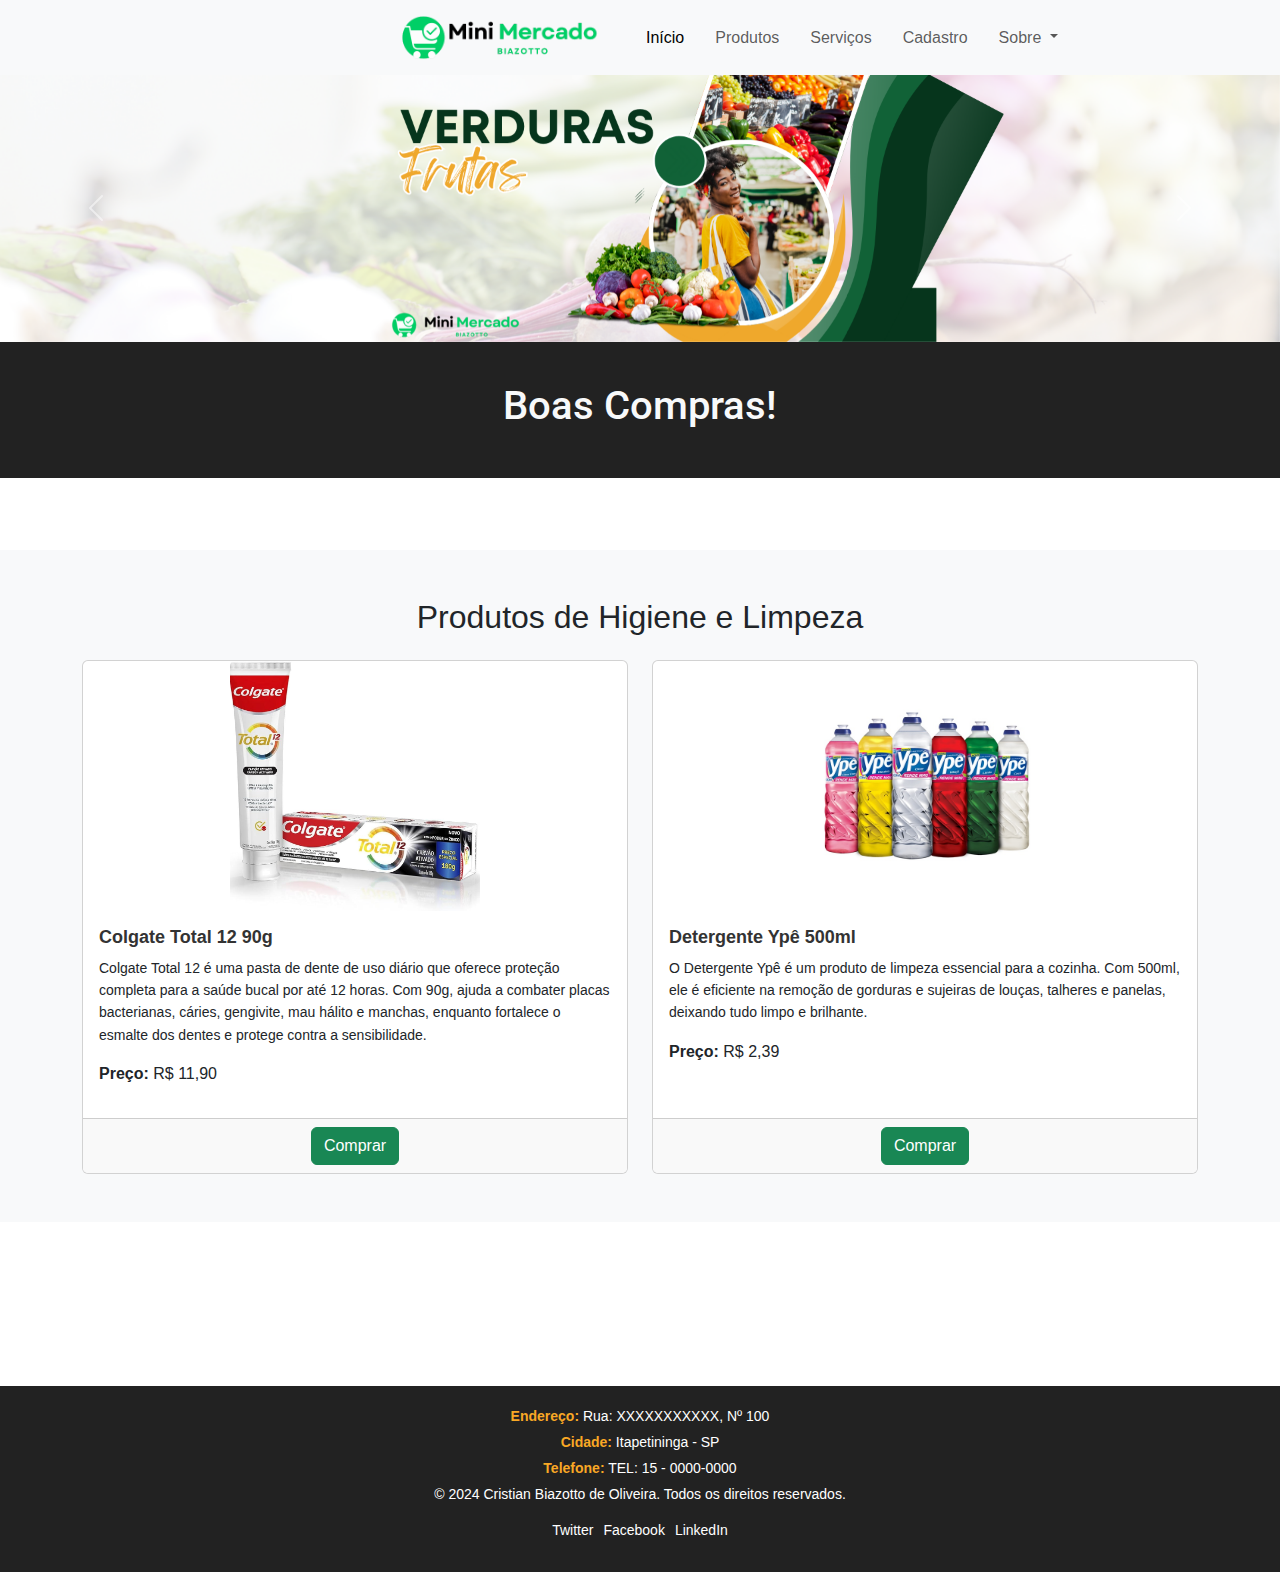
<file: produtos-de-higiene-e-limpeza.html>
<!DOCTYPE html>
<html en="pt-br">
<head>
    <meta charset="UTF-8">
    <meta name="viewport" content="width=device-width, user-scalable=no, initial-scale=1.0, maximum-scale=1.0, minimum-scale=1.0">
    <link href="https://cdn.jsdelivr.net/npm/bootstrap@5.3.3/dist/css/bootstrap.min.css" rel="stylesheet" integrity="sha384-QWTKZyjpPEjISv5WaRU9OFeRpok6YctnYmDr5pNlyT2bRjXh0JMhjY6hW+ALEwIH" crossorigin="anonymous">
    <link rel="stylesheet" href="style.css">
    <link rel="preconnect" href="https://fonts.googleapis.com">
    <link rel="preconnect" href="https://fonts.gstatic.com" crossorigin>
    <link href="https://fonts.googleapis.com/css2?family=Roboto:ital,wght@0,100;0,300;0,400;0,500;0,700;0,900;1,100;1,300;1,400;1,500;1,700;1,900&display=swap" rel="stylesheet">
    <title>Minimercado Biazotto</title>
</head>
<body>
<script src="https://cdn.jsdelivr.net/npm/bootstrap@5.3.3/dist/js/bootstrap.bundle.min.js" integrity="sha384-YvpcrYf0tY3lHB60NNkmXc5s9fDVZLESaAA55NDzOxhy9GkcIdslK1eN7N6jIeHz" crossorigin="anonymous"></script>
<header>
    <div class="menu">
        <nav class="navbar navbar-expand-lg bg-body-tertiary">
            <div class="container-fluid">
                <!-- Logo -->
                <a class="navbar-brand" href="index.html">
                    <img src="imagens/Mini%20Mercado%20(500%20x%20200%20px).png" alt="logo" width="250" height="50">
                </a>

                <!-- Botão para colapsar o menu -->
                <button class="navbar-toggler" type="button" data-bs-toggle="collapse" data-bs-target="#navbarSupportedContent" aria-controls="navbarSupportedContent" aria-expanded="false" aria-label="Toggle navigation">
                    <span class="navbar-toggler-icon"></span>
                </button>

                <!-- Menu -->
                <div class="collapse navbar-collapse" id="navbarSupportedContent">
                    <ul class="navbar-nav me-auto mb-2 mb-lg-0">
                        <li class="nav-item">
                            <a class="nav-link active" aria-current="page" href="index.html">Início</a>
                        </li>
                        <li class="nav-item">
                            <a class="nav-link" href="index.html#produtos">Produtos</a>
                        </li>
                        <li class="nav-item">
                            <a class="nav-link" href="index.html#servicos">Serviços</a>
                        </li>
                        <li class="nav-item">
                            <a class="nav-link" href="cadastro.html">Cadastro</a>
                        </li>
                        <li class="nav-item dropdown">
                            <a class="nav-link dropdown-toggle" href="#" role="button" data-bs-toggle="dropdown" aria-expanded="false">
                                Sobre
                            </a>
                            <ul class="dropdown-menu">
                                <li><a class="dropdown-item" href="sobre.html">Sobre</a></li>
                                <li><hr class="dropdown-divider"></li>
                                <li><a class="dropdown-item" href="contato.html">Contato</a></li>
                            </ul>
                        </li>
                    </ul>
                </div>
            </div>
        </nav>
    </div>
</header>
<div id="carouselExampleInterval" class="carousel slide" data-bs-ride="carousel">
    <div class="carousel-inner">
        <div class="carousel-item active" data-bs-interval="5000">
            <img src="imagens/banner/frutas%20e%20verduras.png" class="d-block w-100" alt="banner frutas e verduras">
        </div>
        <div class="carousel-item" data-bs-interval="5000">
            <img src="imagens/banner/delivery.png" class="d-block w-100" alt="delivery">
        </div>
        <div class="carousel-item" data-bs-interval="5000">
            <img src="imagens/banner/semana das carnes .png" class="d-block w-100" alt="semana da carne">
        </div>
    </div>
    <button class="carousel-control-prev" type="button" data-bs-target="#carouselExampleInterval" data-bs-slide="prev">
        <span class="carousel-control-prev-icon" aria-hidden="true"></span>
        <span class="visually-hidden">Previous</span>
    </button>
    <button class="carousel-control-next" type="button" data-bs-target="#carouselExampleInterval" data-bs-slide="next">
        <span class="carousel-control-next-icon" aria-hidden="true"></span>
        <span class="visually-hidden">Next</span>
    </button>
</div>
<main>

    <!-- Seção de inicial -->
    <section id="home">
        <h1>Boas Compras!</h1>
    </section>
    </br></br></br>


    <!-- Seção de Produtos -->
    <section class="py-5 bg-light">
        <div class="container">
            <h2 class="text-center mb-4">Produtos de Higiene e Limpeza</h2>
            <div class="row g-4">
                <!-- Card 1: Colgate Total 12 -->
                <div class="col-md-6">
                    <div class="card h-100">
                        <img src="imagens/colgatetotal12.jpg" class="card-img-top" alt="Colgate Total 12 90g" width="100" >
                        <div class="card-body">
                            <h5 class="card-title">Colgate Total 12 90g</h5>
                            <p class="card-text">
                                Colgate Total 12 é uma pasta de dente de uso diário que oferece proteção completa para a saúde bucal por até 12 horas.
                                Com 90g, ajuda a combater placas bacterianas, cáries, gengivite, mau hálito e manchas, enquanto fortalece o esmalte
                                dos dentes e protege contra a sensibilidade.
                            </p>
                            <p><strong>Preço:</strong> R$ 11,90</p>
                        </div>
                        <div class="card-footer text-center">
                            <button class="btn btn-success">Comprar</button>
                        </div>
                    </div>
                </div>

                <!-- Card 2: Detergente Ypê -->
                <div class="col-md-6">
                    <div class="card h-100">
                        <img src="imagens/detergenteype.jpg" class="card-img-top" alt="Detergente Ypê 500ml">
                        <div class="card-body">
                            <h5 class="card-title">Detergente Ypê 500ml</h5>
                            <p class="card-text">
                                O Detergente Ypê é um produto de limpeza essencial para a cozinha. Com 500ml, ele é eficiente na remoção de gorduras
                                e sujeiras de louças, talheres e panelas, deixando tudo limpo e brilhante.
                            </p>
                            <p><strong>Preço:</strong> R$ 2,39</p>
                        </div>
                        <div class="card-footer text-center">
                            <button class="btn btn-success">Comprar</button>
                        </div>
                    </div>
                </div>
            </div>
        </div>
    </section>







    </br></br></br></br></br></br>


</main>

    <!-- Rodapé do site -->
    <footer class="footer">
        <div class="footer-content">
            <p><strong>Endereço:</strong> Rua: XXXXXXXXXXX, Nº 100</p>
            <p><strong>Cidade:</strong> Itapetininga - SP</p>
            <p><strong>Telefone:</strong> TEL: 15 - 0000-0000</p>
            <p>© 2024 Cristian Biazotto de Oliveira. Todos os direitos reservados.</p>
        </div>
        <ul class="footer-social">
            <li><a href="https://twitter.com/minimercadobiazotto" target="_blank"><i class="fab fa-twitter"></i> Twitter</a></li>
            <li><a href="https://facebook.com/minimercadobiazotto" target="_blank"><i class="fab fa-facebook"></i> Facebook</a></li>
            <li><a href="https://linkedin.com/minimercadobiazotto" target="_blank"><i class="fab fa-linkedin"></i> LinkedIn</a></li>
        </ul>
    </footer>
</body>
</html>
</file>
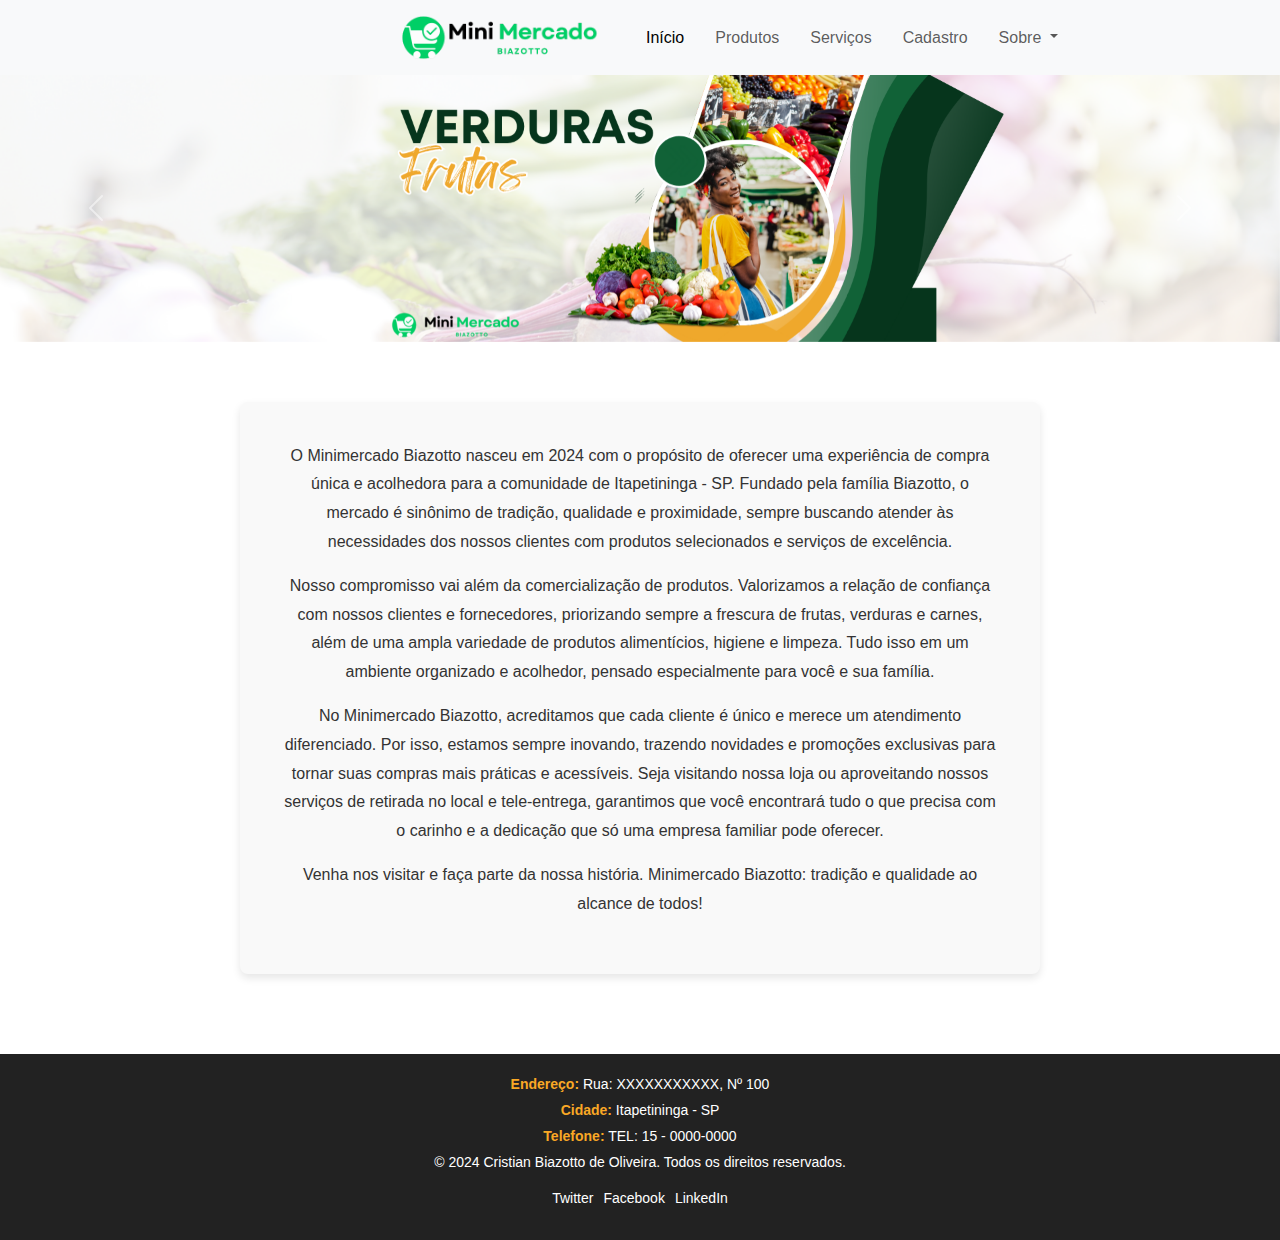
<file: sobre.html>
<!DOCTYPE html>
<html en="pt-br">
<head>
    <meta charset="UTF-8">
    <meta name="viewport" content="width=device-width, user-scalable=no, initial-scale=1.0, maximum-scale=1.0, minimum-scale=1.0">
    <link href="https://cdn.jsdelivr.net/npm/bootstrap@5.3.3/dist/css/bootstrap.min.css" rel="stylesheet" integrity="sha384-QWTKZyjpPEjISv5WaRU9OFeRpok6YctnYmDr5pNlyT2bRjXh0JMhjY6hW+ALEwIH" crossorigin="anonymous">
    <link rel="stylesheet" href="style.css">
    <link rel="preconnect" href="https://fonts.googleapis.com">
    <link rel="preconnect" href="https://fonts.gstatic.com" crossorigin>
    <link href="https://fonts.googleapis.com/css2?family=Roboto:ital,wght@0,100;0,300;0,400;0,500;0,700;0,900;1,100;1,300;1,400;1,500;1,700;1,900&display=swap" rel="stylesheet">
    <title>Minimercado Biazotto</title>
</head>
<body>
<script src="https://cdn.jsdelivr.net/npm/bootstrap@5.3.3/dist/js/bootstrap.bundle.min.js" integrity="sha384-YvpcrYf0tY3lHB60NNkmXc5s9fDVZLESaAA55NDzOxhy9GkcIdslK1eN7N6jIeHz" crossorigin="anonymous"></script>
<header>
    <div class="menu">
        <nav class="navbar navbar-expand-lg bg-body-tertiary">
            <div class="container-fluid">
                <!-- Logo -->
                <a class="navbar-brand" href="index.html">
                    <img src="imagens/Mini%20Mercado%20(500%20x%20200%20px).png" alt="logo" width="250" height="50">
                </a>

                <!-- Botão para colapsar o menu -->
                <button class="navbar-toggler" type="button" data-bs-toggle="collapse" data-bs-target="#navbarSupportedContent" aria-controls="navbarSupportedContent" aria-expanded="false" aria-label="Toggle navigation">
                    <span class="navbar-toggler-icon"></span>
                </button>

                <!-- Menu -->
                <div class="collapse navbar-collapse" id="navbarSupportedContent">
                    <ul class="navbar-nav me-auto mb-2 mb-lg-0">
                        <li class="nav-item">
                            <a class="nav-link active" aria-current="page" href="index.html">Início</a>
                        </li>
                        <li class="nav-item">
                            <a class="nav-link" href="index.html#produtos">Produtos</a>
                        </li>
                        <li class="nav-item">
                            <a class="nav-link" href="index.html#servicos">Serviços</a>
                        </li>
                        <li class="nav-item">
                            <a class="nav-link" href="cadastro.html">Cadastro</a>
                        </li>
                        <li class="nav-item dropdown">
                            <a class="nav-link dropdown-toggle" href="#" role="button" data-bs-toggle="dropdown" aria-expanded="false">
                                Sobre
                            </a>
                            <ul class="dropdown-menu">
                                <li><a class="dropdown-item" href="sobre.html">Sobre</a></li>
                                <li><hr class="dropdown-divider"></li>
                                <li><a class="dropdown-item" href="contato.html">Contato</a></li>
                            </ul>
                        </li>
                    </ul>
                </div>
            </div>
        </nav>
    </div>
</header>
<div id="carouselExampleInterval" class="carousel slide" data-bs-ride="carousel">
    <div class="carousel-inner">
        <div class="carousel-item active" data-bs-interval="5000">
            <img src="imagens/banner/frutas%20e%20verduras.png" class="d-block w-100" alt="banner frutas e verduras">
        </div>
        <div class="carousel-item" data-bs-interval="5000">
            <img src="imagens/banner/delivery.png" class="d-block w-100" alt="delivery">
        </div>
        <div class="carousel-item" data-bs-interval="5000">
            <img src="imagens/banner/semana das carnes .png" class="d-block w-100" alt="semana da carne">
        </div>
    </div>
    <button class="carousel-control-prev" type="button" data-bs-target="#carouselExampleInterval" data-bs-slide="prev">
        <span class="carousel-control-prev-icon" aria-hidden="true"></span>
        <span class="visually-hidden">Previous</span>
    </button>
    <button class="carousel-control-next" type="button" data-bs-target="#carouselExampleInterval" data-bs-slide="next">
        <span class="carousel-control-next-icon" aria-hidden="true"></span>
        <span class="visually-hidden">Next</span>
    </button>
</div>

<!-- Seção Principal -->



<main>
    <div id="contato">
    <div id="sobre-container">
        <p id="sobre">
            O Minimercado Biazotto nasceu em 2024 com o propósito de oferecer uma experiência de compra única e acolhedora para a comunidade de Itapetininga - SP. Fundado pela família Biazotto, o mercado é sinônimo de tradição, qualidade e proximidade, sempre buscando atender às necessidades dos nossos clientes com produtos selecionados e serviços de excelência.
        </p>
        <p id="sobre">
            Nosso compromisso vai além da comercialização de produtos. Valorizamos a relação de confiança com nossos clientes e fornecedores, priorizando sempre a frescura de frutas, verduras e carnes, além de uma ampla variedade de produtos alimentícios, higiene e limpeza. Tudo isso em um ambiente organizado e acolhedor, pensado especialmente para você e sua família.
        </p>
        <p id="sobre">
            No Minimercado Biazotto, acreditamos que cada cliente é único e merece um atendimento diferenciado. Por isso, estamos sempre inovando, trazendo novidades e promoções exclusivas para tornar suas compras mais práticas e acessíveis. Seja visitando nossa loja ou aproveitando nossos serviços de retirada no local e tele-entrega, garantimos que você encontrará tudo o que precisa com o carinho e a dedicação que só uma empresa familiar pode oferecer.
        </p>
        <p id="sobre">
            Venha nos visitar e faça parte da nossa história. Minimercado Biazotto: tradição e qualidade ao alcance de todos!
        </p>
    </div>
    </div>
</main>

    <!-- Rodapé do site -->
    <footer class="footer">
        <div class="footer-content">
            <p><strong>Endereço:</strong> Rua: XXXXXXXXXXX, Nº 100</p>
            <p><strong>Cidade:</strong> Itapetininga - SP</p>
            <p><strong>Telefone:</strong> TEL: 15 - 0000-0000</p>
            <p>© 2024 Cristian Biazotto de Oliveira. Todos os direitos reservados.</p>
        </div>
        <ul class="footer-social">
            <li><a href="https://twitter.com/minimercadobiazotto" target="_blank"><i class="fab fa-twitter"></i> Twitter</a></li>
            <li><a href="https://facebook.com/minimercadobiazotto" target="_blank"><i class="fab fa-facebook"></i> Facebook</a></li>
            <li><a href="https://linkedin.com/minimercadobiazotto" target="_blank"><i class="fab fa-linkedin"></i> LinkedIn</a></li>
        </ul>
    </footer>

</body>
</html>
</file>
<file: style.css>
html, body {
    height: 100%; /* Garante que o corpo ocupe toda a altura da tela */
    margin: 0;
    font-family: Arial, sans-serif;
    display: flex;
    flex-direction: column;
}

/* Wrapper principal */
body {
    min-height: 100vh;
}

/* Main ocupa o espaço restante */
main {
    flex: 1;
    padding-bottom: 20px; /* Evita sobreposição com o rodapé */
}

/* Estilo do Header */
header {
    padding: 0 350px;
    background-color: rgb(248, 249, 250);
}

.navbar-nav {
    gap: 15px;
}

/* Estilo da Home */
#home {
    padding: 40px;
    background-color: #222;
    color: #f8f9fa;
    text-align: center;
    font-family: "Roboto", sans-serif;
    font-weight: 400;
}

/* Estilo de Formulários */
form {
    max-width: 600px;
    margin: 0 auto; /* Centraliza o formulário */
    background-color: #f8f9fa;
    padding: 20px;
    border-radius: 8px;
    box-shadow: 0 4px 6px rgba(0, 0, 0, 0.1);
}

button {
    font-size: 16px;
    font-weight: bold;
}

/* Seção de Contato */
#contato {
    padding: 60px;
}

/* Estilo da Seção Sobre */
#sobre-container {
    text-align: center;
    padding: 40px;
    max-width: 800px;
    margin: 0 auto;
    background-color: #f9f9f9;
    border-radius: 8px;
    box-shadow: 0 4px 8px rgba(0, 0, 0, 0.1);
}

#sobre {
    font-size: 16px;
    line-height: 1.8;
    color: #333;
    margin-bottom: 15px;
}

/* Estilo dos Cards */
#cards {
    border-radius: 10px;
    box-shadow: 0 4px 8px rgba(0, 0, 0, 0.1);
    transition: transform 0.3s ease, box-shadow 0.3s ease;
}

#cards:hover {
    transform: scale(1.05);
    box-shadow: 0 6px 12px rgba(0, 0, 0, 0.2);
}

.card-img-top {
    width: 250px;
    height: 250px;
    object-fit: cover; /* Garante que a imagem não seja distorcida */
    margin: 0 auto; /* Centraliza horizontalmente */
    display: block;
}

.card-title {
    font-weight: bold;
    font-size: 18px;
    color: #333;
}

.card-title a {
    text-decoration: none;
    transition: color 0.3s ease;
}

.card-title a:hover {
    color: #0056b3;
    text-decoration: underline;
}

.card-text {
    font-size: 14px;
    line-height: 1.6;
}

.card-footer {
    background-color: #f9f9f9;
    border-radius: 10px;
}

/* Estilo do Footer */
.footer {
    background-color: #222;
    color: #fff;
    text-align: center;
    padding: 15px 0;
    font-size: 14px;
    margin-top: auto;
    width: 100%;
}

.footer-content p {
    margin: 5px 0;
    line-height: 1.5;
}

.footer-content strong {
    color: #f9a825;
}

.footer-social {
    list-style: none;
    padding: 0;
    margin-top: 15px;
    display: flex;
    justify-content: center;
    flex-wrap: wrap;
    gap: 10px;
}

.footer-social a {
    color: #fff;
    text-decoration: none;
    font-size: 14px;
    transition: color 0.3s ease, transform 0.3s ease;
}

.footer-social a:hover {
    color: #f9a825;
    transform: scale(1.1);
}

/* Responsividade */
@media (max-width: 768px) {
    header {
        padding: 10px 20px; /* Reduz padding em telas menores */
    }

    .footer-content p {
        font-size: 12px;
    }

    .footer-social {
        flex-direction: column;
        align-items: center;
        gap: 8px;
    }

    .card-img-top {
        width: 100%; /* Ajusta largura da imagem para dispositivos menores */
        height: auto; /* Mantém a proporção */
    }
}

/* Responsividade para telas menores que 576px */
@media (max-width: 576px) {
    #home {
        padding: 20px;
    }

    #sobre-container {
        padding: 20px;
    }

    #cards {
        margin-bottom: 20px;
    }

    .card-img-top {
        width: 100%;
        height: 200px;
    }

    .footer-content p {
        font-size: 10px;
    }

    .footer-social a {
        font-size: 12px;
    }
}

.navbar {
    padding: 10px;
}

.navbar-brand img {
    max-height: 45px;
    object-fit: contain;
}

.navbar-nav .nav-link {
    font-size: 16px;
    padding: 10px 15px;
    transition: color 0.3s ease;
}

.navbar-nav .nav-link:hover {
    color: #28a745; /* Cor verde ao passar o mouse */
}

.navbar-toggler {
    border: none;
}

.navbar-toggler-icon {
    background-image: url("data:image/svg+xml;charset=UTF8,%3Csvg xmlns='http://www.w3.org/2000/svg' viewBox='0 0 30 30'%3E%3Cpath stroke='rgba%280, 0, 0, 0.5%29' stroke-width='2' d='M4 7h22M4 15h22M4 23h22'/%3E%3C/svg%3E");
}
</file>
